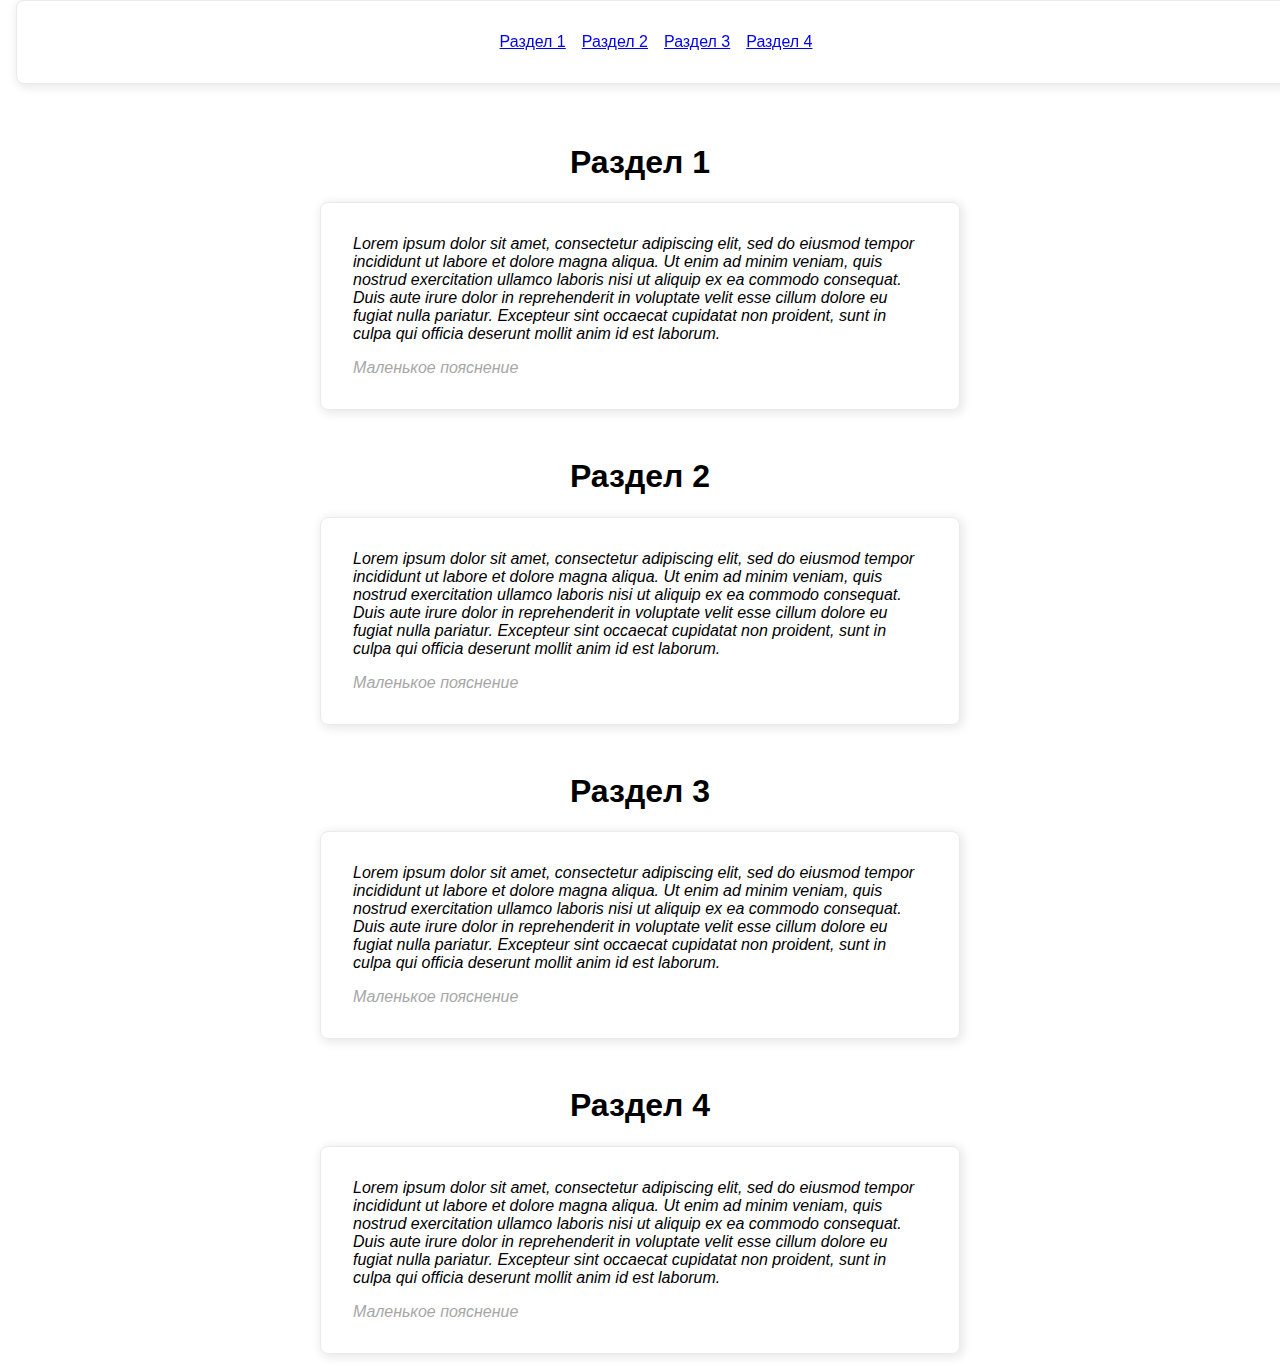
<file: 1/index.html>
<!DOCTYPE html>
<html lang="en">
<head>
    <meta charset="UTF-8">
    <meta name="viewport" content="width=device-width, initial-scale=1.0">
    <link href="style.css" rel="stylesheet">
    <title>Составные селекторы</title>
</head>
<body>
    <header>
        <div><a href="#section1">Раздел 1</a></div>
        <div><a href="#section2">Раздел 2</a></div>
        <div><a href="#section3">Раздел 3</a></div>
        <div><a href="#section4">Раздел 4</a></div>
    </header>
    <main>
        <h1 id="section1">Раздел 1</h1>
        <section>
            <p>Lorem ipsum dolor sit amet, consectetur adipiscing elit, sed do eiusmod tempor incididunt ut labore et dolore magna aliqua. Ut enim ad minim veniam, quis nostrud exercitation ullamco laboris nisi ut aliquip ex ea commodo consequat. Duis aute irure dolor in reprehenderit in voluptate velit esse cillum dolore eu fugiat nulla pariatur. Excepteur sint occaecat cupidatat non proident, sunt in culpa qui officia deserunt mollit anim id est laborum.</p>
            <div><p>Маленькое пояснение</p></div>
        </section>
        <h1 id="section2">Раздел 2</h1>
        <section>
            <p>Lorem ipsum dolor sit amet, consectetur adipiscing elit, sed do eiusmod tempor incididunt ut labore et dolore magna aliqua. Ut enim ad minim veniam, quis nostrud exercitation ullamco laboris nisi ut aliquip ex ea commodo consequat. Duis aute irure dolor in reprehenderit in voluptate velit esse cillum dolore eu fugiat nulla pariatur. Excepteur sint occaecat cupidatat non proident, sunt in culpa qui officia deserunt mollit anim id est laborum.</p>
            <div><p>Маленькое пояснение</p></div>
        </section>
        <h1 id="section3">Раздел 3</h1>
        <section>
            <p>Lorem ipsum dolor sit amet, consectetur adipiscing elit, sed do eiusmod tempor incididunt ut labore et dolore magna aliqua. Ut enim ad minim veniam, quis nostrud exercitation ullamco laboris nisi ut aliquip ex ea commodo consequat. Duis aute irure dolor in reprehenderit in voluptate velit esse cillum dolore eu fugiat nulla pariatur. Excepteur sint occaecat cupidatat non proident, sunt in culpa qui officia deserunt mollit anim id est laborum.</p>
            <div><p>Маленькое пояснение</p></div>
        </section>
        <h1 id="section4">Раздел 4</h1>
        <section>
            <p>Lorem ipsum dolor sit amet, consectetur adipiscing elit, sed do eiusmod tempor incididunt ut labore et dolore magna aliqua. Ut enim ad minim veniam, quis nostrud exercitation ullamco laboris nisi ut aliquip ex ea commodo consequat. Duis aute irure dolor in reprehenderit in voluptate velit esse cillum dolore eu fugiat nulla pariatur. Excepteur sint occaecat cupidatat non proident, sunt in culpa qui officia deserunt mollit anim id est laborum.</p>
            <div><p>Маленькое пояснение</p></div>
        </section>
    </main>
</body>
</html>
</file>
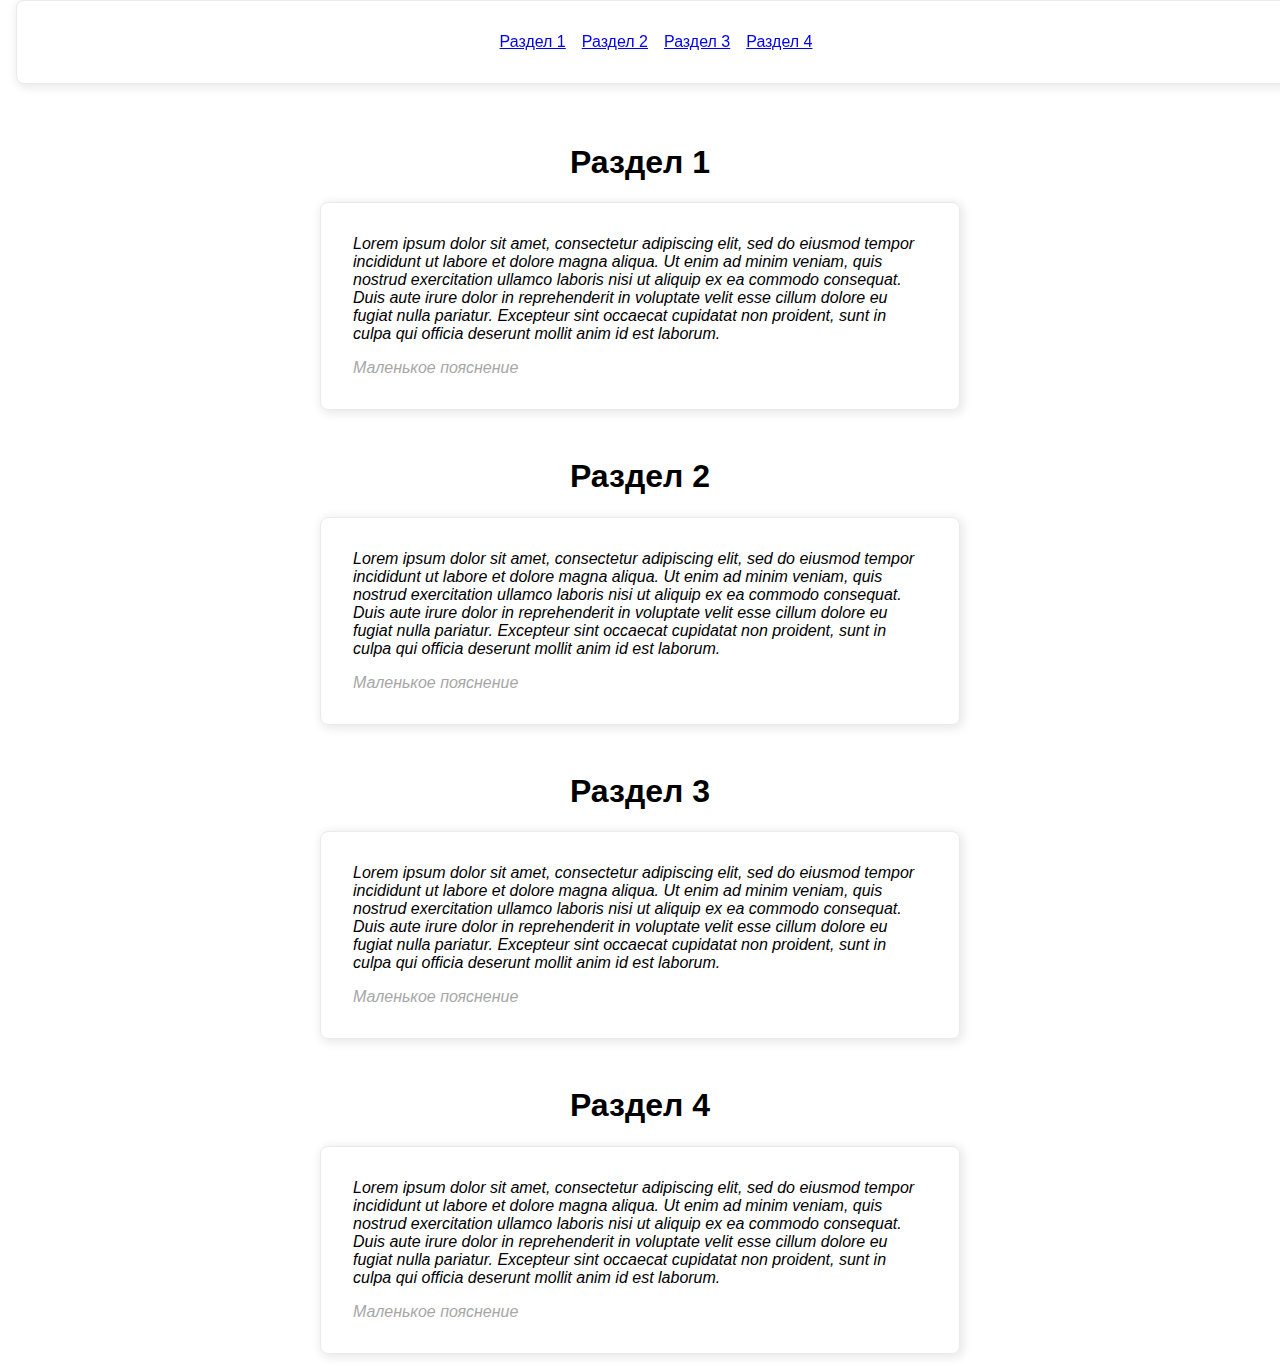
<file: 2/index.html>
<!DOCTYPE html>
<html lang="en">
<head>
    <meta charset="UTF-8">
    <meta name="viewport" content="width=device-width, initial-scale=1.0">
    <title>Составные селекторы</title>
    <link href="style.css" rel="stylesheet">
</head>
<body>
    <header>
        <div><a href="#section1">Раздел 1</a></div>
        <div><a href="#section2">Раздел 2</a></div>
        <div><a href="#section3">Раздел 3</a></div>
        <div><a href="#section4">Раздел 4</a></div>
    </header>
    <main>
        <h1 id="section1">Раздел 1</h1>
        <section>
            <p>Lorem ipsum dolor sit amet, consectetur adipiscing elit, sed do eiusmod tempor incididunt ut labore et dolore magna aliqua. Ut enim ad minim veniam, quis nostrud exercitation ullamco laboris nisi ut aliquip ex ea commodo consequat. Duis aute irure dolor in reprehenderit in voluptate velit esse cillum dolore eu fugiat nulla pariatur. Excepteur sint occaecat cupidatat non proident, sunt in culpa qui officia deserunt mollit anim id est laborum.</p>
            <p>Маленькое пояснение</p>
        </section>
        <h1 id="section2">Раздел 2</h1>
        <section>
            <p>Lorem ipsum dolor sit amet, consectetur adipiscing elit, sed do eiusmod tempor incididunt ut labore et dolore magna aliqua. Ut enim ad minim veniam, quis nostrud exercitation ullamco laboris nisi ut aliquip ex ea commodo consequat. Duis aute irure dolor in reprehenderit in voluptate velit esse cillum dolore eu fugiat nulla pariatur. Excepteur sint occaecat cupidatat non proident, sunt in culpa qui officia deserunt mollit anim id est laborum.</p>
            <p>Маленькое пояснение</p>
        </section>
        <h1 id="section3">Раздел 3</h1>
        <section>
            <p>Lorem ipsum dolor sit amet, consectetur adipiscing elit, sed do eiusmod tempor incididunt ut labore et dolore magna aliqua. Ut enim ad minim veniam, quis nostrud exercitation ullamco laboris nisi ut aliquip ex ea commodo consequat. Duis aute irure dolor in reprehenderit in voluptate velit esse cillum dolore eu fugiat nulla pariatur. Excepteur sint occaecat cupidatat non proident, sunt in culpa qui officia deserunt mollit anim id est laborum.</p>
            <p>Маленькое пояснение</p>
        </section>
        <h1 id="section4">Раздел 4</h1>
        <section>
            <p>Lorem ipsum dolor sit amet, consectetur adipiscing elit, sed do eiusmod tempor incididunt ut labore et dolore magna aliqua. Ut enim ad minim veniam, quis nostrud exercitation ullamco laboris nisi ut aliquip ex ea commodo consequat. Duis aute irure dolor in reprehenderit in voluptate velit esse cillum dolore eu fugiat nulla pariatur. Excepteur sint occaecat cupidatat non proident, sunt in culpa qui officia deserunt mollit anim id est laborum.</p>
            <p>Маленькое пояснение</p>
        </section>
    </main>
</body>
</html>
</file>
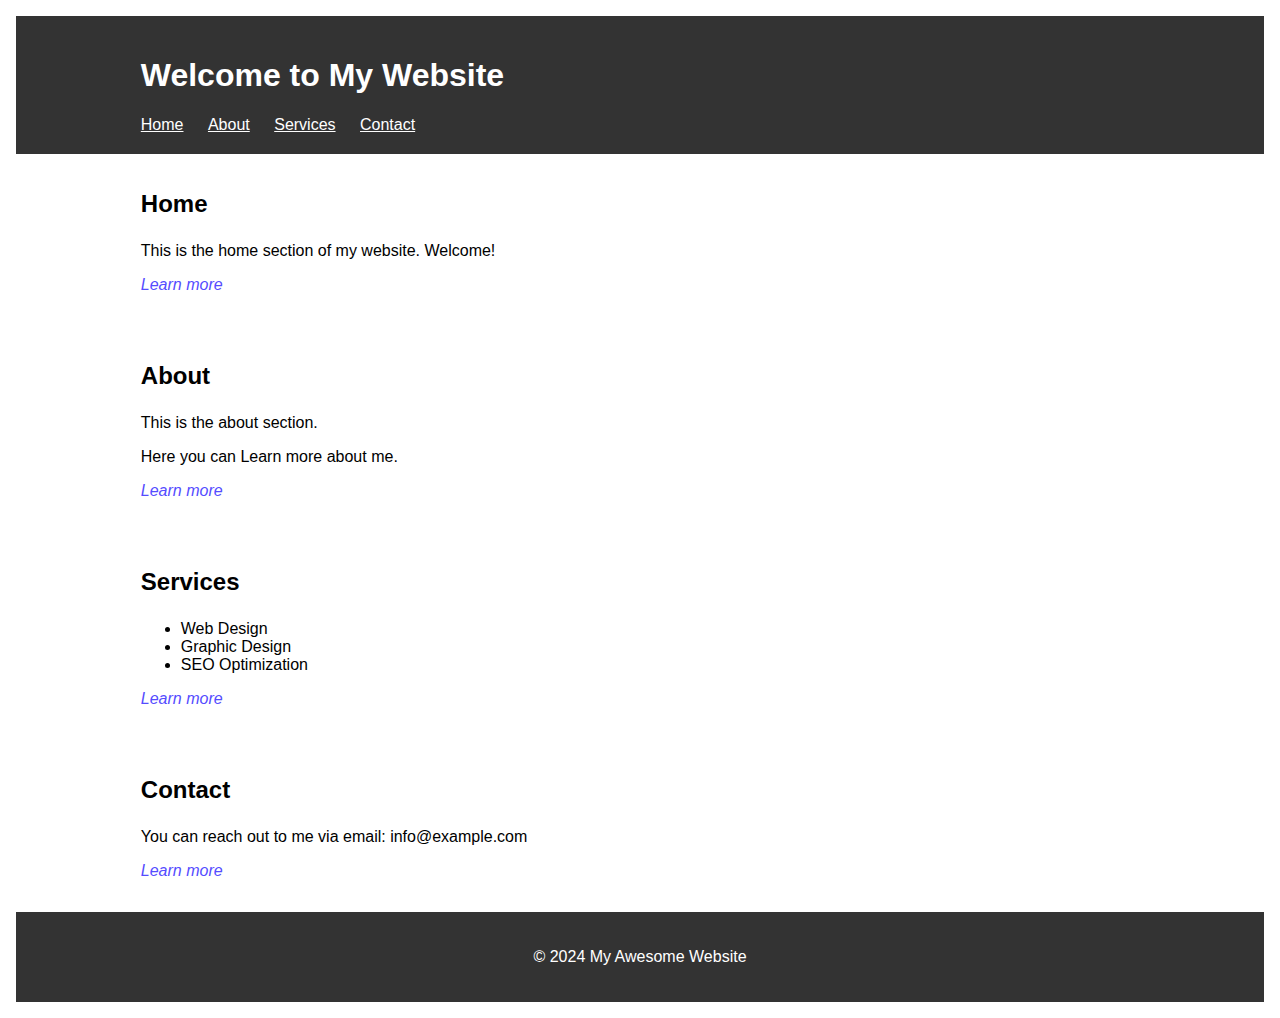
<file: 3/index.html>
<!DOCTYPE html>
<html lang="en">
<head>
    <meta charset="UTF-8">
    <meta name="viewport" content="width=device-width, initial-scale=1.0">
    <title>My Awesome Website</title>
    <link href="style.css" rel="stylesheet">
</head>
<body>
<header>
    <div class="container">
        <h1>Welcome to My Website</h1>
        <nav>
            <ul>
                <li><a href="#home">Home</a></li>
                <li><a href="#about">About</a></li>
                <li><a href="#services">Services</a></li>
                <li><a href="#contact">Contact</a></li>
            </ul>
        </nav>
    </div>
</header>

<section id="home" class="section">
    <div class="container">
        <h2>Home</h2>
        <p>This is the home section of my website. Welcome!</p>
        <p><a href="#">Learn more</a></p>
    </div>
</section>

<section id="about" class="section">
    <div class="container">
        <h2>About</h2>
        <p>This is the about section.</p>
        <p>Here you can Learn more about me.</p>
        <p><a href="#">Learn more</a></p>
    </div>
</section>

<section id="services" class="section">
    <div class="container">
        <h2>Services</h2>
        <ul>
            <li>Web Design</li>
            <li>Graphic Design</li>
            <li>SEO Optimization</li>
        </ul>
        <p><a href="#">Learn more</a></p>
    </div>
</section>

<section id="contact" class="section">
    <div class="container">
        <h2>Contact</h2>
        <p>You can reach out to me via email: info@example.com</p>
        <p><a href="#">Learn more</a></p>
    </div>
</section>

<footer>
    <div class="container">
        <p>&copy; 2024 My Awesome Website</p>
    </div>
</footer>

</body>
</html>
</file>
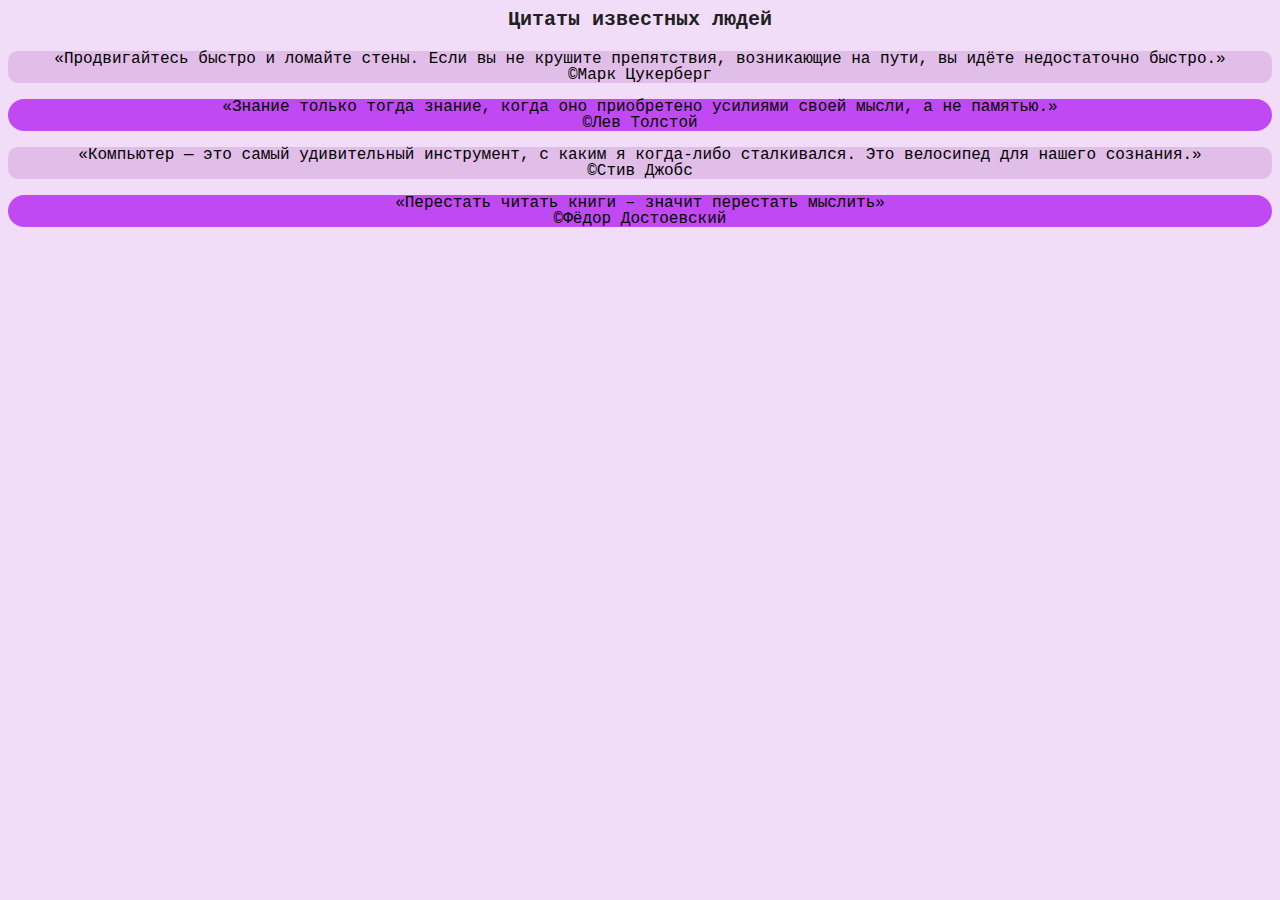
<file: 4/index.html>
<html lang="ru">
<head>
    <meta charset="utf-8">
    <title>Цитаты известных людей</title>
    <link href="style.css" rel="stylesheet">
</head>
<body>

<p id='caption'>Цитаты известных людей</p>

<p class='it'>«Продвигайтесь быстро и ломайте стены. Если вы не крушите препятствия, возникающие на пути, вы идёте недостаточно быстро.» </br>©Марк Цукерберг</p>

<p class='literature'>«Знание только тогда знание, когда оно приобретено уси­лиями своей мысли, а не памятью.»</br> ©Лев Толстой</p>

<p class='it'>«Компьютер — это самый удивительный инструмент, с каким я когда-либо сталкивался. Это велосипед для нашего сознания.» </br>©Стив Джобс</p>

<p class='literature'>«Перестать читать книги – значит перестать мыслить» </br> ©Фёдор Достоевский</p>

</body>
</html>
</file>
<file: 1/style.css>
/* Твой код ниже: */

p {
    color: #000000;
}

div p {
    color: rgb(167, 167, 167);
}

/*
Код ниже нужен для того, чтобы страница была ровной и красивой. 
Мы изучим все свойства в одном из следующих уроков, а пока не обращай на них внимания.
*/
@import url('https://fonts.googleapis.com/css2?family=Montserrat:ital,wght@0,100;0,200;0,300;0,400;0,500;0,600;0,700;0,800;0,900;1,100;1,200;1,300;1,400;1,500;1,600;1,700;1,800;1,900&family=Playfair+Display+SC&display=swap');

body {
    padding: 8px;
    box-sizing: border-box;
    font-family: 'Montserrat', sans-serif;
}

header {
    width: 100%;
    border-radius: 8px;
    padding: 2em 2em;
    box-sizing: border-box;
    display: flex;
    align-items: center;
    justify-content: center;
    gap: 16px;
    border: 1px solid #eaeaea;
    box-shadow: 2px 2px 10px 2px #eaeaea;
    position: fixed;
    top: 0;
    background: white;
}

main {
    display: flex;
    flex-direction: column;
    align-items: center;
    margin-top: 5em;
}

main h1 {
    margin-top: 1.5em;
}

section {
    border: 1px solid #eaeaea;
    box-shadow: 2px 2px 10px 2px #eaeaea;
    width: 50vw;
    border-radius: 8px;
    padding: 1em 2em;
    box-sizing: border-box;
    color: rgb(167, 167, 167);
    font-style: italic;
}
</file>
<file: 2/style.css>
/* Твой код ниже: */



p + p {
    color: rgb(167, 167, 167);
}




/*
Код ниже нужен для того, чтобы страница была ровной и красивой. 
Мы изучим все свойства в одном из следующих уроков, а пока не обращай на них внимания.
*/
@import url('https://fonts.googleapis.com/css2?family=Montserrat:ital,wght@0,100;0,200;0,300;0,400;0,500;0,600;0,700;0,800;0,900;1,100;1,200;1,300;1,400;1,500;1,600;1,700;1,800;1,900&family=Playfair+Display+SC&display=swap');

body {
    padding: 8px;
    box-sizing: border-box;
    font-family: 'Montserrat', sans-serif;
}

header {
    width: 100%;
    border-radius: 8px;
    padding: 2em 2em;
    box-sizing: border-box;
    display: flex;
    align-items: center;
    justify-content: center;
    gap: 16px;
    border: 1px solid #eaeaea;
    box-shadow: 2px 2px 10px 2px #eaeaea;
    position: fixed;
    top: 0;
    background: white;
}

main {
    display: flex;
    flex-direction: column;
    align-items: center;
    margin-top: 5em;
}

main h1 {
    margin-top: 1.5em;
}

section {
    border: 1px solid #eaeaea;
    box-shadow: 2px 2px 10px 2px #eaeaea;
    width: 50vw;
    border-radius: 8px;
    padding: 1em 2em;
    box-sizing: border-box;
    color: black;
    font-style: italic;
}
</file>
<file: 3/style.css>
/* Твой код ниже: */

li > a {
    color: #ffffff;
    text-decoration: underline;
    font-style: normal;
}

p > a {
    color: #554cff;
    text-decoration: none;
    font-style: italic;
}




/*
Код ниже нужен для того, чтобы страница была ровной и красивой. 
Мы изучим все свойства в одном из следующих уроков, а пока не обращай на них внимания.
*/
@import url('https://fonts.googleapis.com/css2?family=Montserrat:ital,wght@0,100;0,200;0,300;0,400;0,500;0,600;0,700;0,800;0,900;1,100;1,200;1,300;1,400;1,500;1,600;1,700;1,800;1,900&family=Playfair+Display+SC&display=swap');

body {
    padding: 8px;
    box-sizing: border-box;
    font-family: 'Montserrat', sans-serif;
}

.container {
    width: 80%;
    margin: 0 auto;
}

header {
    background-color: #333;
    color: #fff;
    padding: 20px 0;
}

header nav ul {
    list-style-type: none;
    margin: 0;
    padding: 0;
}

header nav ul li {
    display: inline;
    margin-right: 20px;
}

a {
    color: red;
    text-decoration: none;
    cursor: pointer;
    font-style: italic;
}

.section {
    padding: 1em 0;
}

section h2 {
    margin-bottom: 1em;
}

footer {
    background-color: #333;
    color: #fff;
    padding: 20px 0;
    text-align: center;
}
</file>
<file: 4/style.css>
body {
    font-family: 'Courier New', Courier, monospace;
    background-color: rgb(242, 221, 248);
    text-align: center;
}

#caption {
    text-align: center;
    font-size: 20px;
    font-weight: 600;
    color: rgb(33,33,33);
}

.it {
    background-color: rgb(225, 190, 231);
    border-radius: 10px;
    line-height: 1;
}

.literature {
    background-color: #c049f3;
    border-radius: 20px;
    line-height: 1;
}
</file>
